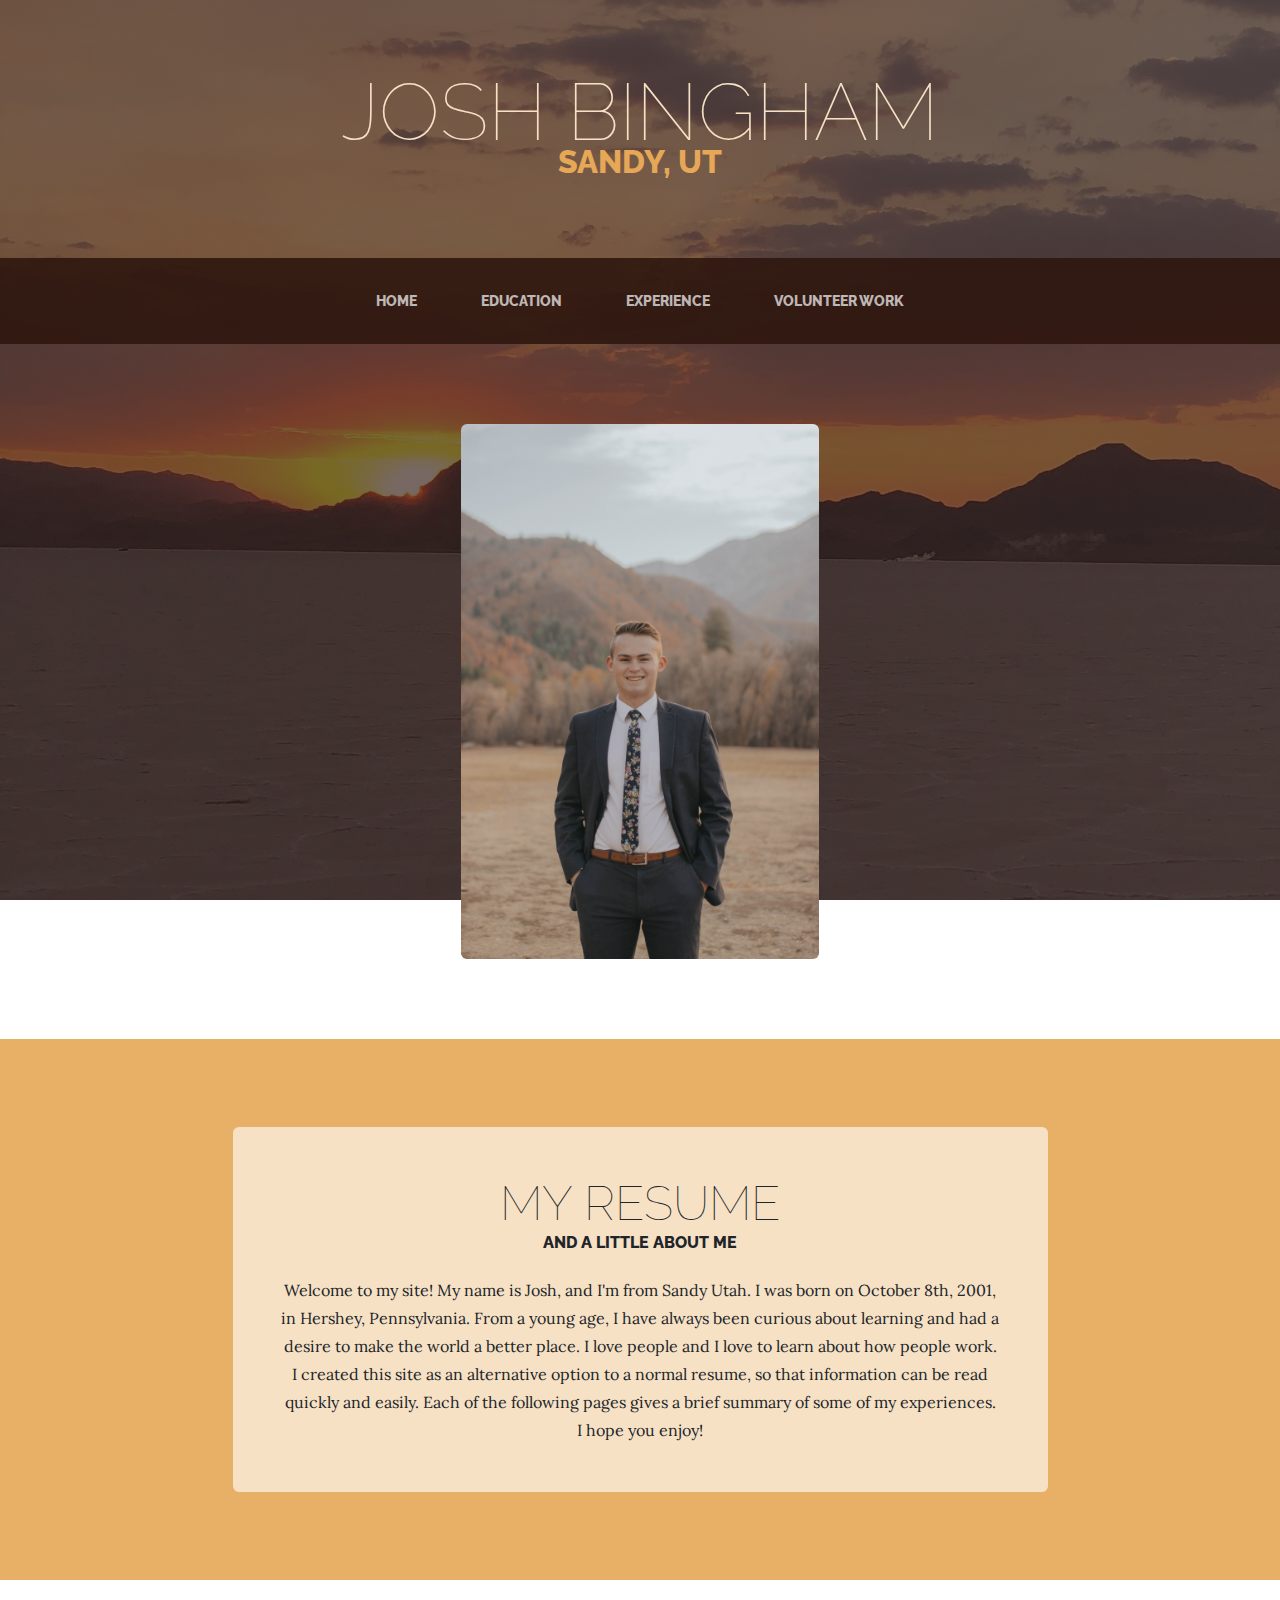
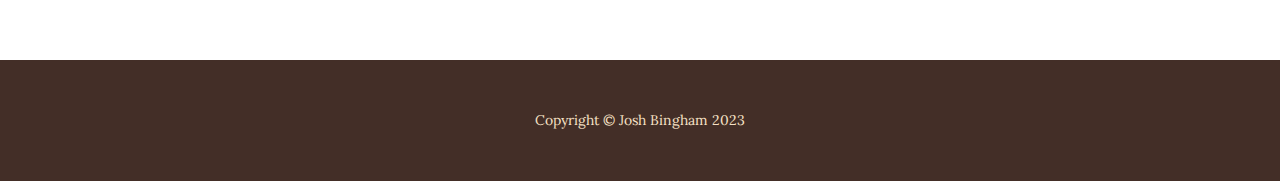
<file: index.html>
<!DOCTYPE html>
<html lang="en">
    <head>
        <meta charset="utf-8" />
        <meta name="viewport" content="width=device-width, initial-scale=1, shrink-to-fit=no" />
        <meta name="description" content="" />
        <meta name="author" content="" />
        <title>My Resume</title>
        <link rel="icon" type="image/x-icon" href="assets/favicon.ico" />
        <!-- Google fonts-->
        <link href="https://fonts.googleapis.com/css?family=Raleway:100,100i,200,200i,300,300i,400,400i,500,500i,600,600i,700,700i,800,800i,900,900i" rel="stylesheet" />
        <link href="https://fonts.googleapis.com/css?family=Lora:400,400i,700,700i" rel="stylesheet" />
        <!-- Core theme CSS (includes Bootstrap)-->
        <link href="css/styles.css" rel="stylesheet" />
    </head>
    <body>
        <header>
            <h1 class="site-heading text-center text-faded d-none d-lg-block">
                
                <span class="site-heading-lower">Josh Bingham
                
                </span>
                <span class="site-heading-upper text-primary mb-3">Sandy, UT</span>
            </h1>
        </header>
        <!-- Navigation-->
        <nav class="navbar navbar-expand-lg navbar-dark py-lg-4" id="mainNav">
            <div class="container">
                <a class="navbar-brand text-uppercase fw-bold d-lg-none" href="index.html">Start Bootstrap</a>
                <button class="navbar-toggler" type="button" data-bs-toggle="collapse" data-bs-target="#navbarSupportedContent" aria-controls="navbarSupportedContent" aria-expanded="false" aria-label="Toggle navigation"><span class="navbar-toggler-icon"></span></button>
                <div class="collapse navbar-collapse" id="navbarSupportedContent">
                    <ul class="navbar-nav mx-auto">
                        <li class="nav-item px-lg-4"><a class="nav-link text-uppercase" href="index.html">Home</a></li>
                        <li class="nav-item px-lg-4"><a class="nav-link text-uppercase" href="education.html">Education</a></li>
                        <li class="nav-item px-lg-4"><a class="nav-link text-uppercase" href="experience.html">Experience</a></li>
                        <li class="nav-item px-lg-4"><a class="nav-link text-uppercase" href="volunteer.html">Volunteer Work</a></li>
                        
                    </ul>
                </div>
            </div>
        </nav>
        <section class="page-section clearfix">
            <div class="container">
                <div class="intro">
                    <img class="intro-img img-fluid mb-3 mb-lg-0 rounded img-align" src="assets/img/images/selfportraitoct20.JPG" alt="Self portrait" />
                  
        </section>
        <section class="page-section cta">
            <div class="container">
                <div class="row">
                    <div class="col-xl-9 mx-auto">
                        <div class="cta-inner bg-faded text-center rounded">
                            <h2 class="section-heading mb-4">
                                <span class="section-heading-lower">My Resume</span>
                                <span class="section-heading-upper">and a little about me</span>
                            </h2>
                            <p class="mb-0">Welcome to my site! My name is Josh, and I'm from Sandy Utah. I was born on October 8th, 2001, in Hershey, Pennsylvania. From a young age, I have always been curious about learning and had a desire to make the world a better place. I love people and I love to learn about how people work.  </p>
                            <p class="mb-0">I created this site as an alternative option to a normal resume, so that information can be read quickly and easily. Each of the following pages gives a brief summary of some of my experiences. I hope you enjoy! </p>
                        </div>
                    </div>
                </div>
            </div>
        </section>
        <footer class="footer text-faded text-center py-5">
            <div class="container"><p class="m-0 small">Copyright &copy; Josh Bingham 2023</p></div>
        </footer>
        <!-- Bootstrap core JS-->
        <script src="https://cdn.jsdelivr.net/npm/bootstrap@5.2.3/dist/js/bootstrap.bundle.min.js"></script>
        <!-- Core theme JS-->
        <script src="js/scripts.js"></script>
    </body>
</html>
</file>
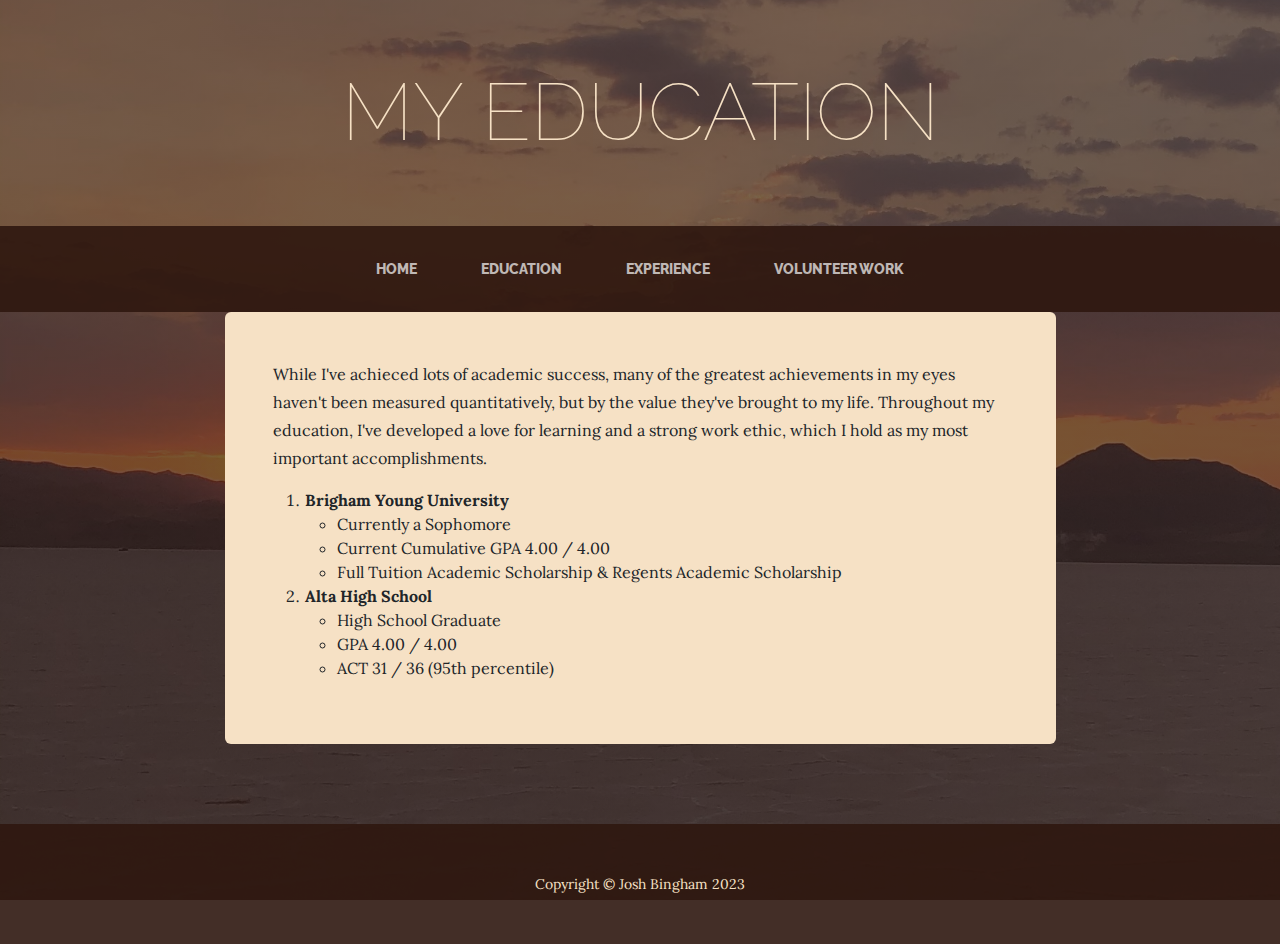
<file: education.html>
<!DOCTYPE html>
<html lang="en">
    <head>
        <meta charset="utf-8" />
        <meta name="viewport" content="width=device-width, initial-scale=1, shrink-to-fit=no" />
        <meta name="description" content="" />
        <meta name="author" content="" />
        <title>My Education</title>
        <link rel="icon" type="image/x-icon" href="assets/favicon.ico" />
        <!-- Google fonts-->
        <link href="https://fonts.googleapis.com/css?family=Raleway:100,100i,200,200i,300,300i,400,400i,500,500i,600,600i,700,700i,800,800i,900,900i" rel="stylesheet" />
        <link href="https://fonts.googleapis.com/css?family=Lora:400,400i,700,700i" rel="stylesheet" />
        <!-- Core theme CSS (includes Bootstrap)-->
        <link href="css/styles.css" rel="stylesheet" />
    </head>
    <body>
        <header>
            <h1 class="site-heading text-center text-faded d-none d-lg-block">
               
                <span class="site-heading-lower">My Education</span>
            </h1>
        </header>
        <!-- Navigation-->
        <nav class="navbar navbar-expand-lg navbar-dark py-lg-4" id="mainNav">
            <div class="container">
                <a class="navbar-brand text-uppercase fw-bold d-lg-none" href="index.html">Start Bootstrap</a>
                <button class="navbar-toggler" type="button" data-bs-toggle="collapse" data-bs-target="#navbarSupportedContent" aria-controls="navbarSupportedContent" aria-expanded="false" aria-label="Toggle navigation"><span class="navbar-toggler-icon"></span></button>
                <div class="collapse navbar-collapse" id="navbarSupportedContent">
                    <ul class="navbar-nav mx-auto">
                        <li class="nav-item px-lg-4"><a class="nav-link text-uppercase" href="index.html">Home</a></li>
                        <li class="nav-item px-lg-4"><a class="nav-link text-uppercase" href="education.html">Education</a></li>
                        <li class="nav-item px-lg-4"><a class="nav-link text-uppercase" href="experience.html">Experience</a></li>
                        <li class="nav-item px-lg-4"><a class="nav-link text-uppercase" href="volunteer.html">Volunteer Work</a></li>
                    </ul>
                </div>
            </div>
        </nav>
        <section class="page-section about-heading">
            <div class="container">
                
                <div class="about-heading-content">
                    <div class="row">
                        <div class="col-xl-9 col-lg-10 mx-auto">
                            <div class="bg-faded rounded p-5">
                             
                                <p>While I've achieced lots of academic success, many of the greatest achievements in my eyes haven't been measured quantitatively, but by the value they've brought to my life. Throughout my education, I've developed a love for learning and a strong work ethic, which I hold as my most important accomplishments.</p>
                                    <ol>
                                        <li><span class="fw-bolder">Brigham Young University</span>
                                            <ul>  
                                                <li>Currently a Sophomore</li>
                                                <li>Current Cumulative GPA 4.00 / 4.00</li>
                                                <li>Full Tuition Academic Scholarship & Regents Academic Scholarship</li>
                                            </ul>
                                            </li>
                                            <li><span class="fw-bolder">Alta High School</span>
                                            <ul> 
                                                <li>High School Graduate</li>
                                                <li>GPA 4.00 / 4.00</li>
                                                <li> ACT 31 / 36 (95th percentile)</li>
                                            </ul>
                                        </li>



                                    </ol>
                            </div>
                        </div>
                    </div>
                </div>
            </div>
        </section>
        <footer class="footer text-faded text-center py-5">
            <div class="container"><p class="m-0 small">Copyright &copy; Josh Bingham 2023</p></div>
        </footer>
        <!-- Bootstrap core JS-->
        <script src="https://cdn.jsdelivr.net/npm/bootstrap@5.2.3/dist/js/bootstrap.bundle.min.js"></script>
        <!-- Core theme JS-->
        <script src="js/scripts.js"></script>
    </body>
</html>
</file>
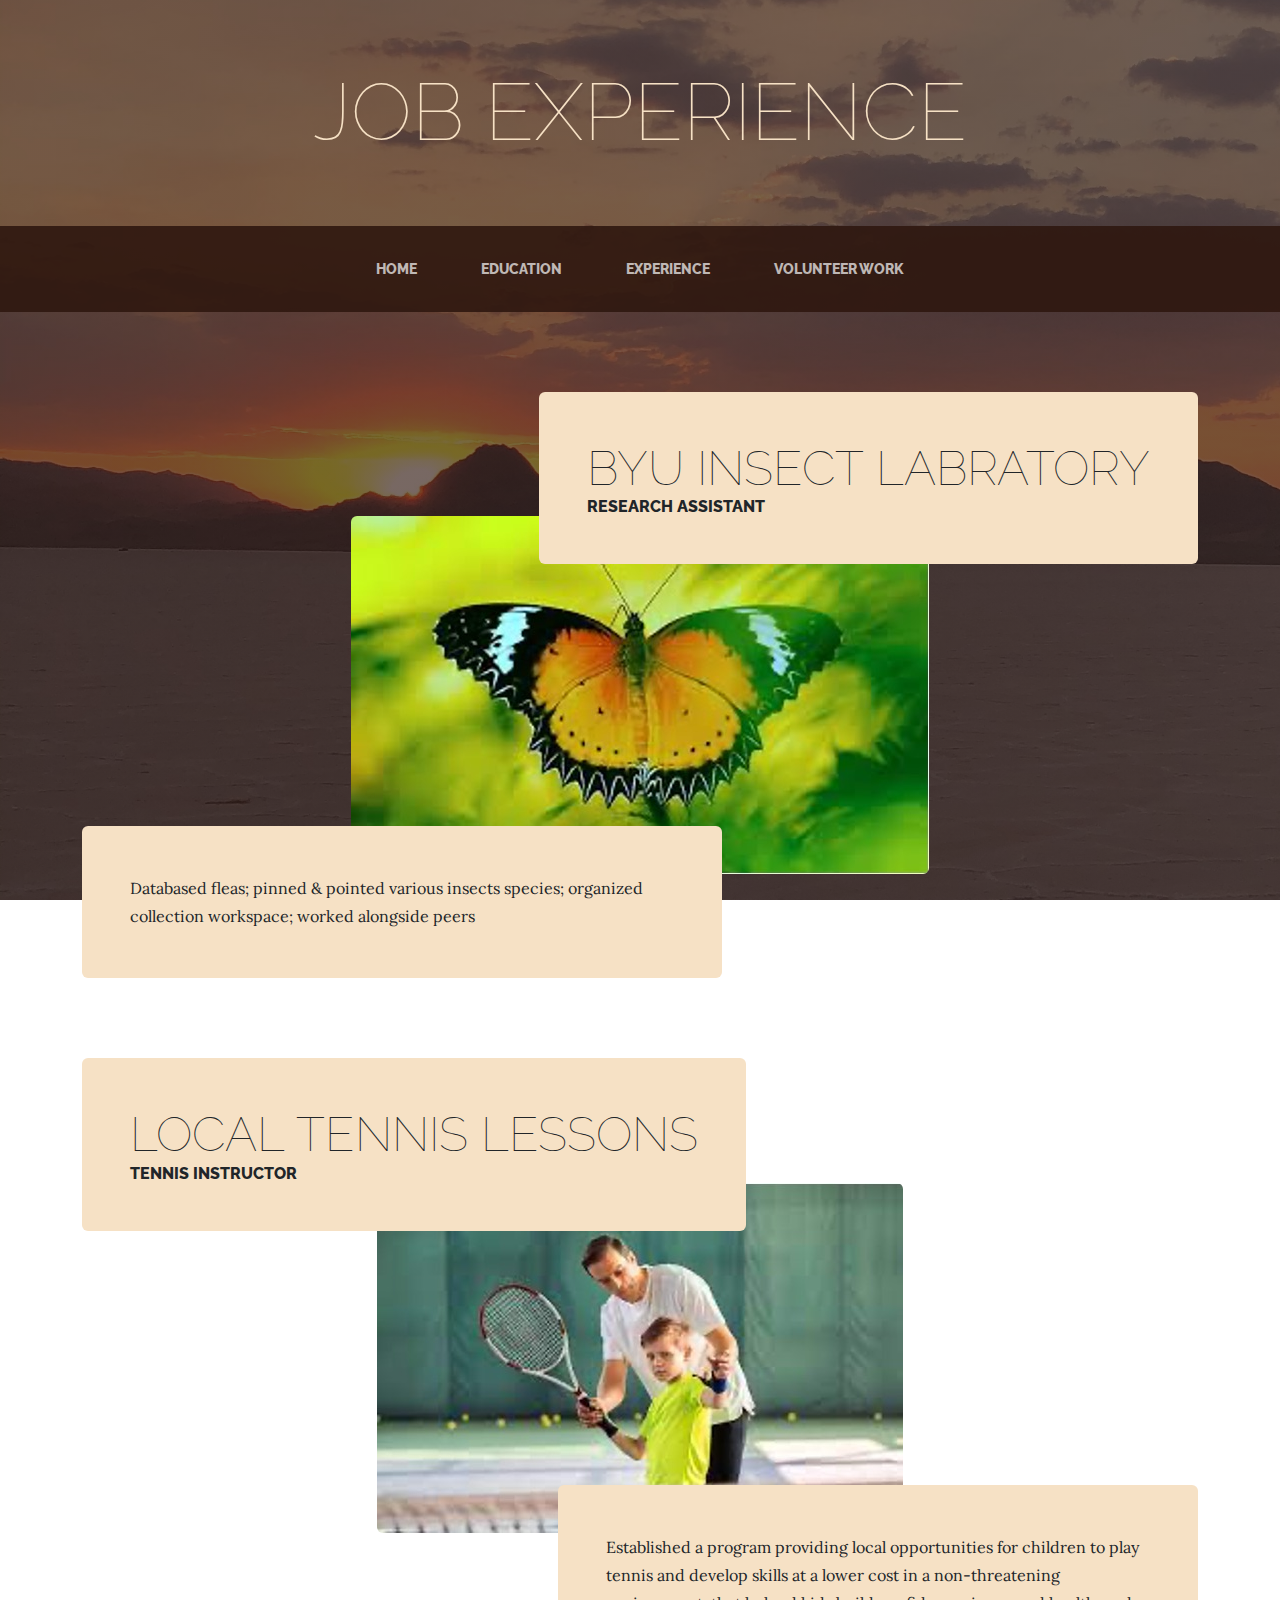
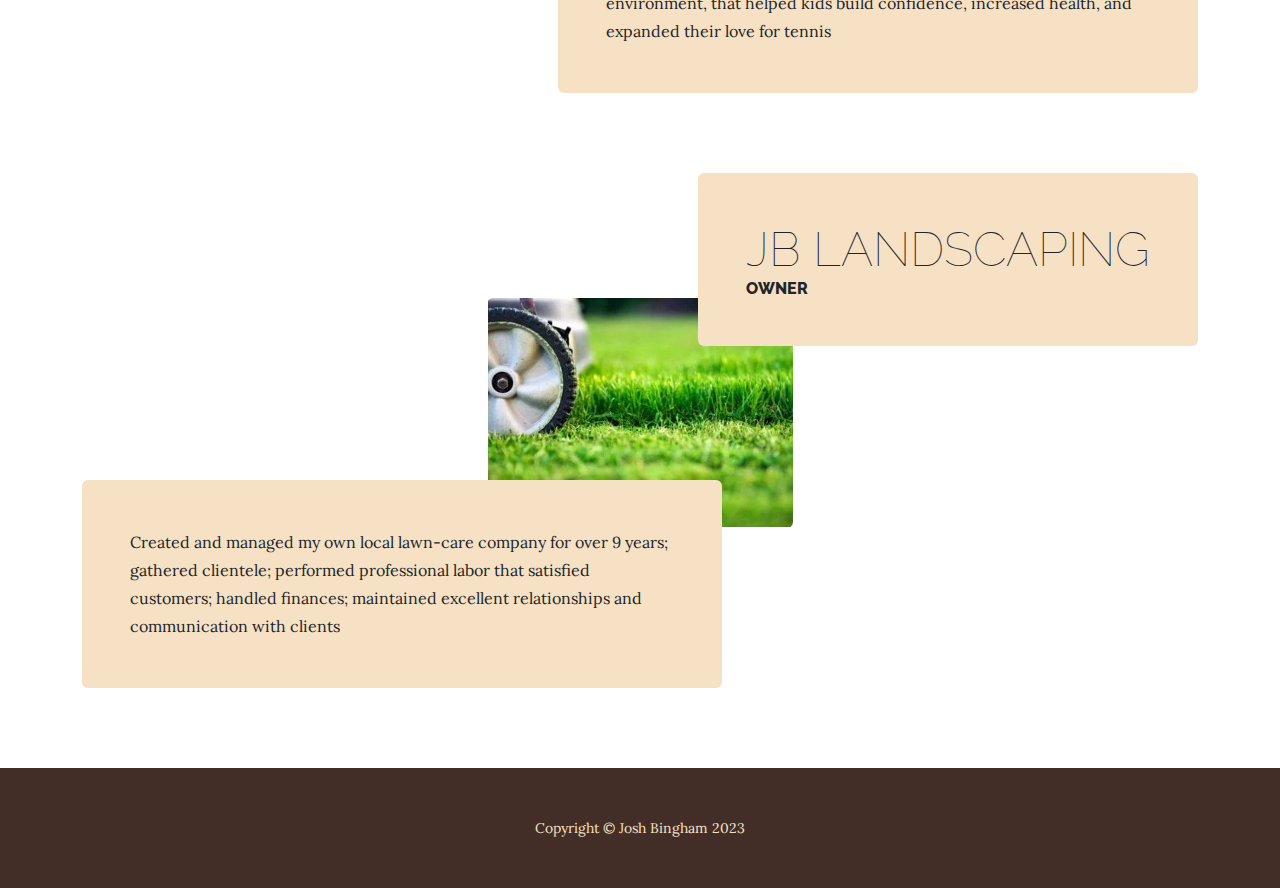
<file: experience.html>
<!DOCTYPE html>
<html lang="en">
    <head>
        <meta charset="utf-8" />
        <meta name="viewport" content="width=device-width, initial-scale=1, shrink-to-fit=no" />
        <meta name="description" content="" />
        <meta name="author" content="" />
        <title>Job Experience</title>
        <link rel="icon" type="image/x-icon" href="assets/favicon.ico" />
        <!-- Google fonts-->
        <link href="https://fonts.googleapis.com/css?family=Raleway:100,100i,200,200i,300,300i,400,400i,500,500i,600,600i,700,700i,800,800i,900,900i" rel="stylesheet" />
        <link href="https://fonts.googleapis.com/css?family=Lora:400,400i,700,700i" rel="stylesheet" />
        <!-- Core theme CSS (includes Bootstrap)-->
        <link href="css/styles.css" rel="stylesheet" />
    </head>
    <body>
        <header>
            <h1 class="site-heading text-center text-faded d-none d-lg-block">
                <span class="site-heading-lower">Job Experience</span>
            </h1>
        </header>
        <!-- Navigation-->
        <nav class="navbar navbar-expand-lg navbar-dark py-lg-4" id="mainNav">
            <div class="container">
                <a class="navbar-brand text-uppercase fw-bold d-lg-none" href="index.html">Start Bootstrap</a>
                <button class="navbar-toggler" type="button" data-bs-toggle="collapse" data-bs-target="#navbarSupportedContent" aria-controls="navbarSupportedContent" aria-expanded="false" aria-label="Toggle navigation"><span class="navbar-toggler-icon"></span></button>
                <div class="collapse navbar-collapse" id="navbarSupportedContent">
                    <ul class="navbar-nav mx-auto">
                        <li class="nav-item px-lg-4"><a class="nav-link text-uppercase" href="index.html">Home</a></li>
                        <li class="nav-item px-lg-4"><a class="nav-link text-uppercase" href="education.html">Education</a></li>
                        <li class="nav-item px-lg-4"><a class="nav-link text-uppercase" href="experience.html">Experience</a></li>
                        <li class="nav-item px-lg-4"><a class="nav-link text-uppercase" href="volunteer.html">Volunteer Work</a></li>
                    </ul>
                </div>
            </div>
        </nav>
        <section class="page-section">
            <div class="container">
                <div class="product-item">
                    <div class="product-item-title d-flex">
                        <div class="bg-faded p-5 d-flex ms-auto rounded">
                            <h2 class="section-heading mb-0">
                                <span class="section-heading-lower">BYU Insect Labratory</span>
                                <span class="section-heading-upper">Research Assistant </span>
                            </h2>
                        </div>
                    </div>
                    <img class="product-item-img mx-auto d-flex rounded img-fluid mb-3 mb-lg-0" src="assets/img/images/butterfly.jpg" alt="Butterfly" />
                    <div class="product-item-description d-flex me-auto">
                        <div class="bg-faded p-5 rounded"><p class="mb-0">Databased fleas; pinned & pointed various insects species; organized collection workspace; worked alongside peers</p></div>
                    </div>
                </div>
            </div>
        </section>
        <section class="page-section">
            <div class="container">
                <div class="product-item">
                    <div class="product-item-title d-flex">
                        <div class="bg-faded p-5 d-flex me-auto rounded">
                            <h2 class="section-heading mb-0">
        
                                <span class="section-heading-lower">Local Tennis Lessons</span>
                                <span class="section-heading-upper">Tennis Instructor</span>
                            </h2>
                        </div>
                    </div>
                    <img class="product-item-img mx-auto d-flex rounded img-fluid mb-3 mb-lg-0" src="assets/img/images/tennis.jpg" alt="instructing child in tennis" />
                    <div class="product-item-description d-flex ms-auto">
                        <div class="bg-faded p-5 rounded"><p class="mb-0">Established a program providing local opportunities for children to play tennis and develop skills at a lower cost in a non-threatening environment, that helped kids build confidence, increased health, and expanded their love for tennis
                        </p></div>
                    </div>
                </div>
            </div>
        </section>
        <section class="page-section">
            <div class="container">
                <div class="product-item">
                    <div class="product-item-title d-flex">
                        <div class="bg-faded p-5 d-flex ms-auto rounded">
                            <h2 class="section-heading mb-0">
                                
                                <span class="section-heading-lower">JB Landscaping</span>
                                <span class="section-heading-upper">Owner</span>
                            </h2>
                        </div>
                    </div>
                    <img class="product-item-img mx-auto d-flex rounded img-fluid mb-3 mb-lg-0" src="assets/img/images/lawn.jpg" alt="Lawn being mowed" />
                    <div class="product-item-description d-flex me-auto">
                        <div class="bg-faded p-5 rounded"><p class="mb-0">Created and managed my own local lawn-care company for over 9 years; gathered clientele; performed professional labor that satisfied customers; handled finances; maintained excellent relationships and communication with clients</p></div>
                    </div>
                </div>
            </div>
        </section>
        <footer class="footer text-faded text-center py-5">
            <div class="container"><p class="m-0 small">Copyright &copy; Josh Bingham 2023</p></div>
        </footer>
        <!-- Bootstrap core JS-->
        <script src="https://cdn.jsdelivr.net/npm/bootstrap@5.2.3/dist/js/bootstrap.bundle.min.js"></script>
        <!-- Core theme JS-->
        <script src="js/scripts.js"></script>
    </body>
</html>
</file>
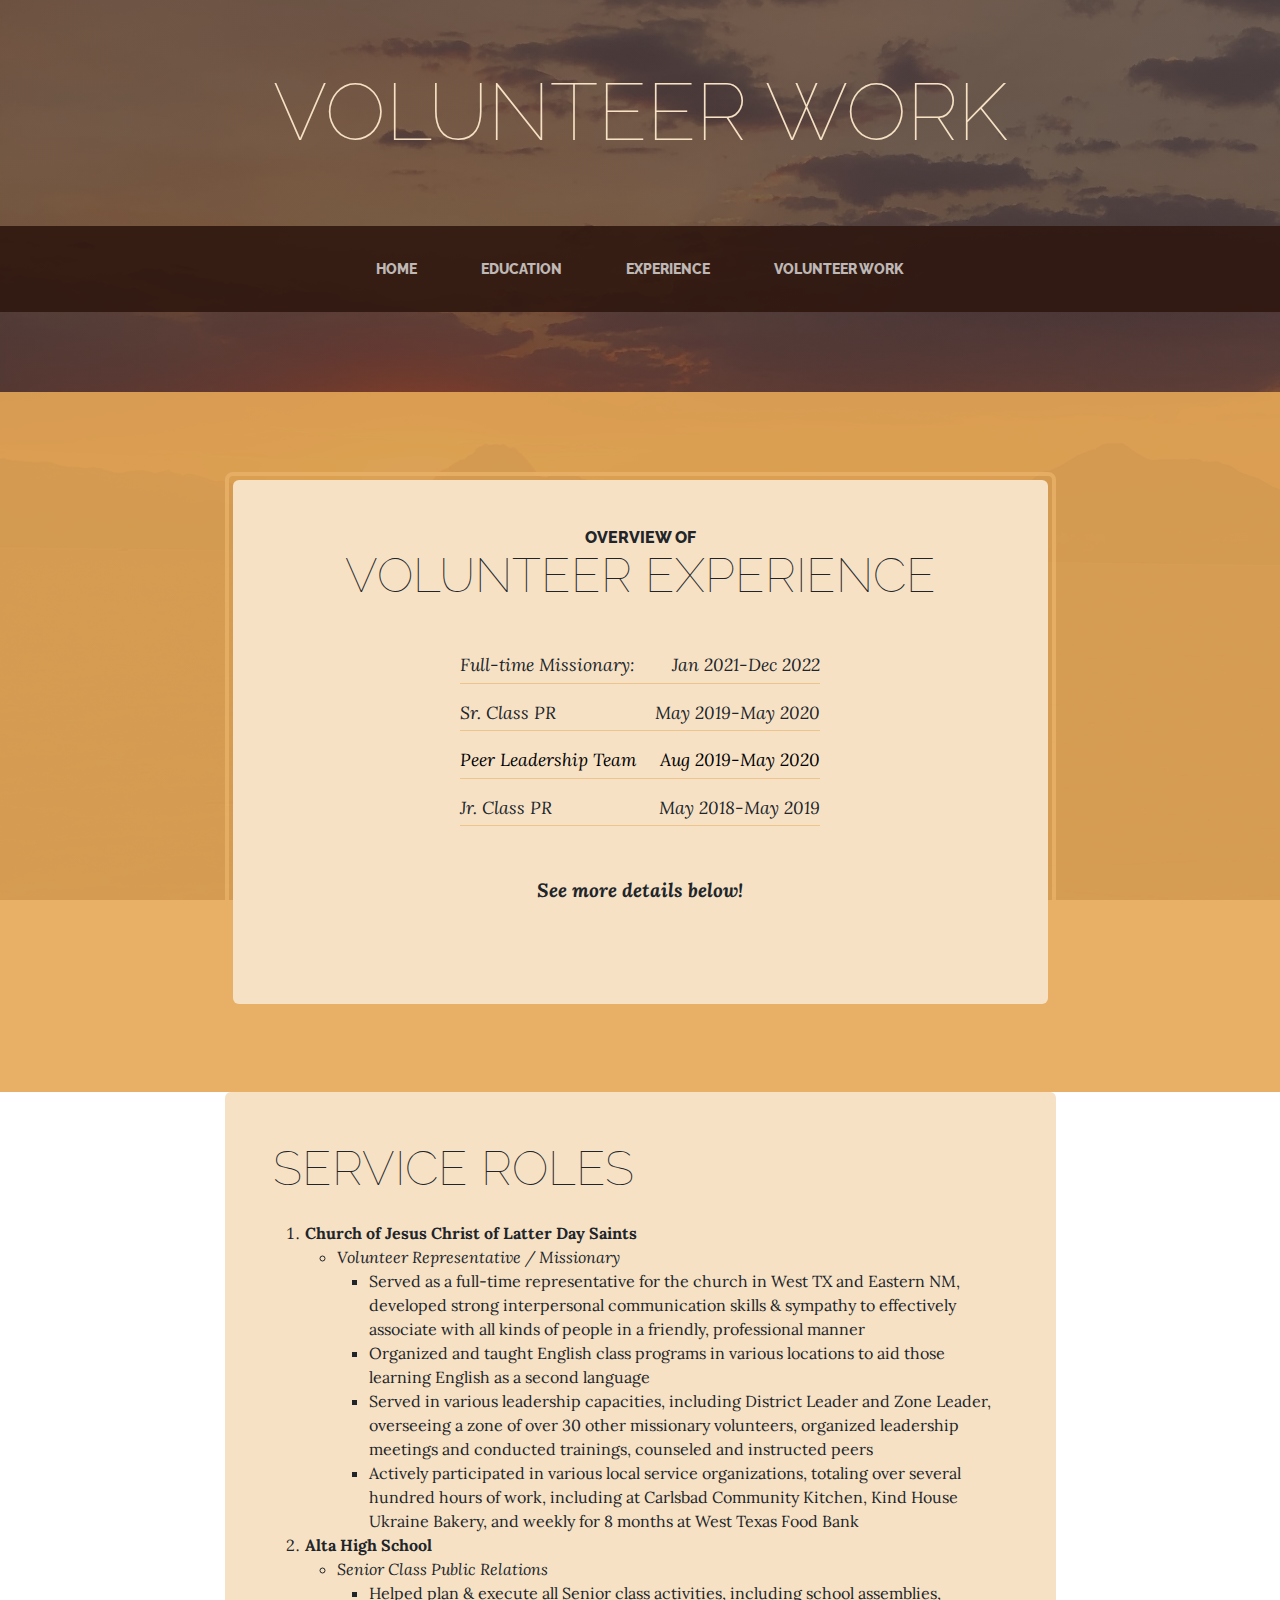
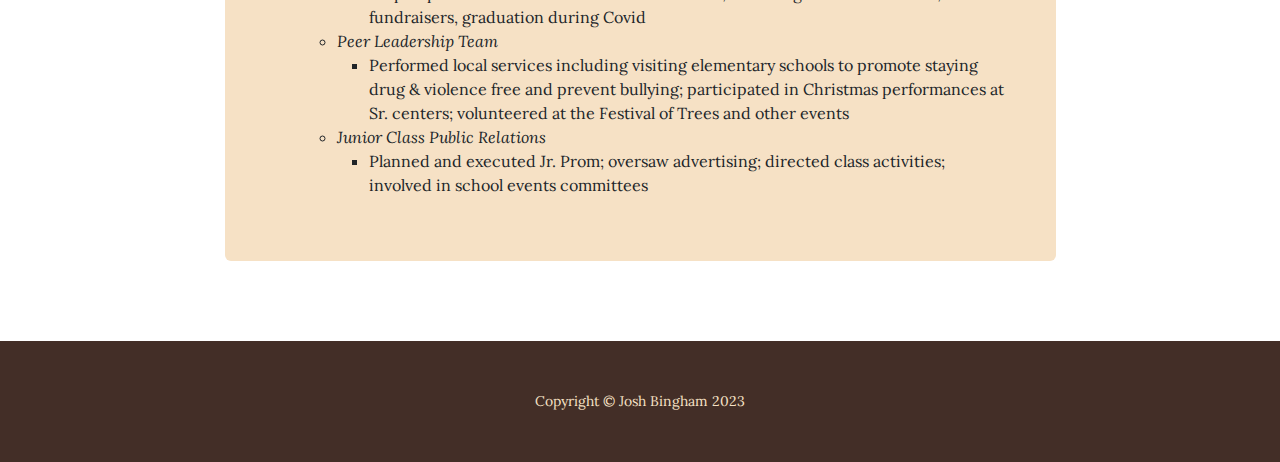
<file: volunteer.html>
<!DOCTYPE html>
<html lang="en">
    <head>
        <meta charset="utf-8" />
        <meta name="viewport" content="width=device-width, initial-scale=1, shrink-to-fit=no" />
        <meta name="description" content="" />
        <meta name="author" content="" />
        <title>Volunteer Work</title>
        <link rel="icon" type="image/x-icon" href="assets/favicon.ico" />
        <!-- Google fonts-->
        <link href="https://fonts.googleapis.com/css?family=Raleway:100,100i,200,200i,300,300i,400,400i,500,500i,600,600i,700,700i,800,800i,900,900i" rel="stylesheet" />
        <link href="https://fonts.googleapis.com/css?family=Lora:400,400i,700,700i" rel="stylesheet" />
        <!-- Core theme CSS (includes Bootstrap)-->
        <link href="css/styles.css" rel="stylesheet" />
    </head>
    <body>
        <header>
            <h1 class="site-heading text-center text-faded d-none d-lg-block">
                <span class="site-heading-lower">Volunteer Work</span>
            </h1>
        </header>
        <!-- Navigation-->
        <nav class="navbar navbar-expand-lg navbar-dark py-lg-4" id="mainNav">
            <div class="container">
                <a class="navbar-brand text-uppercase fw-bold d-lg-none" href="index.html">Start Bootstrap</a>
                <button class="navbar-toggler" type="button" data-bs-toggle="collapse" data-bs-target="#navbarSupportedContent" aria-controls="navbarSupportedContent" aria-expanded="false" aria-label="Toggle navigation"><span class="navbar-toggler-icon"></span></button>
                <div class="collapse navbar-collapse" id="navbarSupportedContent">
                    <ul class="navbar-nav mx-auto">
                        <li class="nav-item px-lg-4"><a class="nav-link text-uppercase" href="index.html">Home</a></li>
                        <li class="nav-item px-lg-4"><a class="nav-link text-uppercase" href="education.html">Education</a></li>
                        <li class="nav-item px-lg-4"><a class="nav-link text-uppercase" href="experience.html">Experience</a></li>
                        <li class="nav-item px-lg-4"><a class="nav-link text-uppercase" href="volunteer.html">Volunteer Work</a></li>
                    </ul>
                </div>
            </div>
        </nav>
        <section class="page-section cta">
            <div class="container">
                <div class="row">
                    <div class="col-xl-9 mx-auto">
                        <div class="cta-inner bg-faded text-center rounded">
                            <h2 class="section-heading mb-5">
                                <span class="section-heading-upper">Overview of</span>
                                <span class="section-heading-lower">Volunteer Experience</span>
                            </h2>
                            <ul class="list-unstyled list-hours mb-5 text-left mx-auto">
                                <li class="list-unstyled-item list-hours-item d-flex">
                                   Full-time Missionary:
                                    <span class="ms-auto">Jan 2021-Dec 2022
                                    </span>
                                </li>
                                <li class="list-unstyled-item list-hours-item d-flex">
                                    Sr. Class PR
                                    <span class="ms-auto">May 2019-May 2020</span>
                                </li>
                                <li class="list-unstyled-item list-hours-item d-flex black-font">
                                    Peer Leadership Team
                                    <span class="ms-auto">Aug 2019-May 2020</span>
                                </li>
                                <li class="list-unstyled-item list-hours-item d-flex">
                                   Jr. Class PR
                                    <span class="ms-auto">May 2018-May 2019</span>
                                </li>
                               
                            </ul>
                            <p class="address mb-5">
                                <em>
                                    <strong>See more details below!</strong>
                                  
                                </em>
                            
                        </div>
                    </div>
                </div>
            </div>
        </section>
        <section class="page-section about-heading">
            <div class="container">
                <div class="about-heading-content">
                    <div class="row">
                        <div class="col-xl-9 col-lg-10 mx-auto">
                            <div class="bg-faded rounded p-5">
                                <h2 class="section-heading mb-4">                            
                                    <span class="section-heading-lower">Service Roles</span>
                                </h2>
                             
                                <ol> 
                                    <li><span class="fw-bolder">Church of Jesus Christ of Latter Day Saints</span>
                                    
                                        <ul>
                                            <li><span class="italics"> Volunteer Representative / Missionary </span>  
                                                    <ul> 
                                                            <li> Served as a full-time representative for the church in West TX and Eastern NM, developed strong interpersonal communication skills & sympathy to effectively associate with all kinds of people in a friendly, professional manner</li>
                                                            <li>Organized and taught English class programs in various locations to aid those learning English as a second language</li>
                                                            <li>Served in various leadership capacities, including District Leader and Zone Leader, overseeing a zone of over 30 other missionary volunteers, organized leadership meetings and conducted trainings, counseled and instructed peers</li>
                                                            <li>Actively participated in various local service organizations, totaling over several hundred hours of work, including at Carlsbad Community Kitchen, Kind House Ukraine Bakery, and weekly for 8 months at West Texas Food Bank</li>


                                                    </ul>
                                            </li>
                                        </ul>

                                    </li>


                                    <li><span class="fw-bolder">Alta High School</span>
                                        <ul>
                                             <li><span class="italics"> Senior Class Public Relations</span>  
                                                <ul> 
                                                    <li>Helped plan & execute all Senior class activities, including school assemblies, fundraisers, graduation during Covid</li>
                                                </ul>

                                            
                                            <li><span class="italics">Peer Leadership Team</span>  
                                                   <ul> 
                                                           <li>Performed local services including visiting elementary schools to promote staying drug & violence free and prevent bullying; participated in Christmas performances at Sr. centers; volunteered at the Festival of Trees and other events</li>
                                                   </ul>
                                            <li><span class="italics"> Junior Class Public Relations</span>  
                                                    <ul> 
                                                        <li>Planned and executed Jr. Prom; oversaw advertising; directed class activities; involved in school events committees</li>
                                                    </ul>

                                               </li>
                                        </ul>
                                    </li>
                                </ol>


                               
                        
                            </div>
                        </div>
                    </div>
                </div>
            </div>
        </section>
        <footer class="footer text-faded text-center py-5">
            <div class="container"><p class="m-0 small">Copyright &copy; Josh Bingham 2023</p></div>
        </footer>
        <!-- Bootstrap core JS-->
        <script src="https://cdn.jsdelivr.net/npm/bootstrap@5.2.3/dist/js/bootstrap.bundle.min.js"></script>
        <!-- Core theme JS-->
        <script src="js/scripts.js"></script>
    </body>
</html>
</file>
